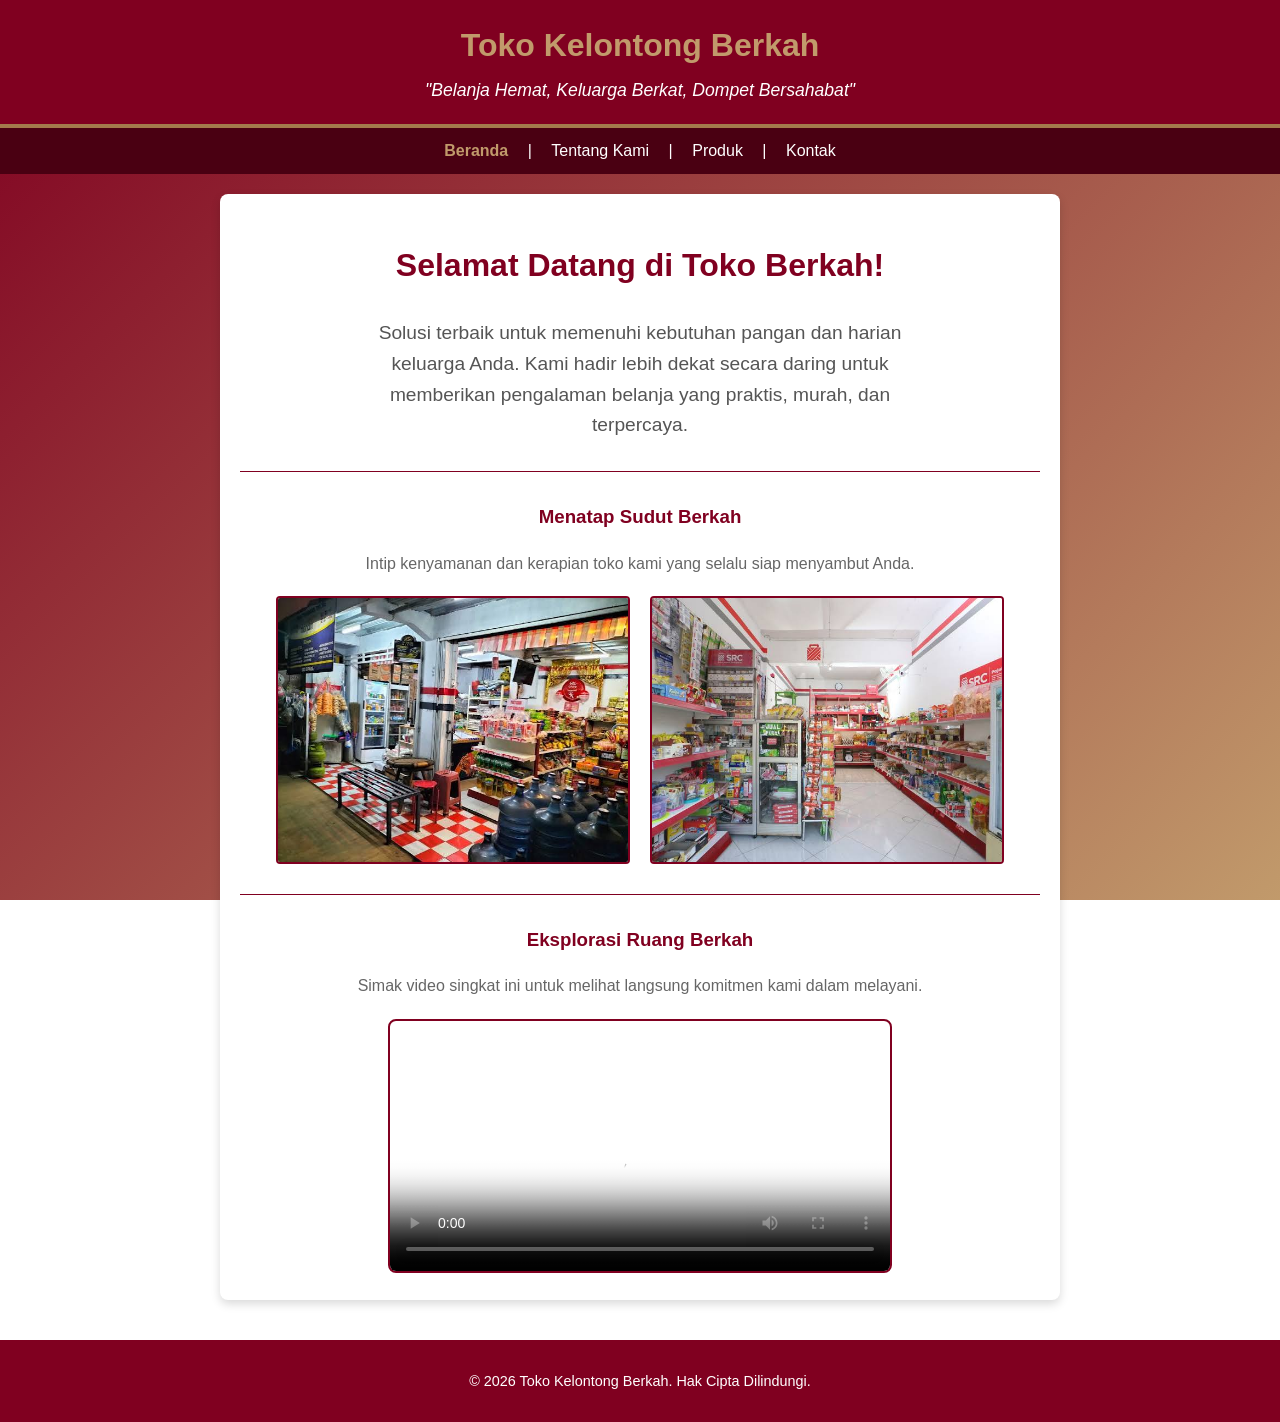
<file: toko kelontong berkah/index.html>
<!DOCTYPE html>
<html lang="id">
<head>
  <meta charset="UTF-8">
  <meta name="viewport" content="width=device-width, initial-scale=1.0">
  <meta name="description" content="Toko Kelontong Berkah menyediakan sembako murah terpercaya.">
  <title>Beranda - Toko Kelontong Berkah</title>
  <link rel="icon" type="image/png" href="favicon.png">
  <link rel="stylesheet" href="style.css">
</head>
<body>

  <header>
    <h1>Toko Kelontong Berkah</h1>
    <p>"Belanja Hemat, Keluarga Berkat, Dompet Bersahabat"</p>
  </header>

  <nav>
    <a href="index.html" class="aktif">Beranda</a> | 
    <a href="tentang.html">Tentang Kami</a> | 
    <a href="produk.html">Produk</a> | 
    <a href="kontak.html">Kontak</a>
  </nav>

  <main class="pusat-teks">
    <section>
      <h2 style="color: #800020; font-size: 2rem;">Selamat Datang di Toko Berkah!</h2>
      <p style="font-size: 1.2rem; color: #555; max-width: 600px; margin: 0 auto;">
        Solusi terbaik untuk memenuhi kebutuhan pangan dan harian keluarga Anda. Kami hadir lebih dekat secara daring untuk memberikan pengalaman belanja yang praktis, murah, dan terpercaya.
      </p>
    </section>

    <hr>

    <section>
      <h3 style="color: #800020;">Menatap Sudut Berkah</h3>
      <p style="color: #666; margin-bottom: 20px;">Intip kenyamanan dan kerapian toko kami yang selalu siap menyambut Anda.</p>
      <div class="galeri">
        <img src="assets/toko klontong.jpg"alt="Tampilan depan Toko">
        <img src="assets/toko klontong33.jpg" alt="Rak produk sembako">
      </div>
    </section>

    <hr>

    <section>
      <h3 style="color: #800020;">Eksplorasi Ruang Berkah</h3>
      <p style="color: #666; margin-bottom: 20px;">Simak video singkat ini untuk melihat langsung komitmen kami dalam melayani.</p>
      <video controls poster="assets/VIDEO  PROMOSI TOKO PERABOTAN.mp4">
        <source src="assets/VIDEO  PROMOSI TOKO PERABOTAN.mp4" type="video/mp4">
        Video promosi tidak didukung oleh browser Anda.
      </video>
    </section>
  </main>

  <footer>
    <p>&copy; 2026 Toko Kelontong Berkah. Hak Cipta Dilindungi.</p>
  </footer>

</body>
</html>
</file>
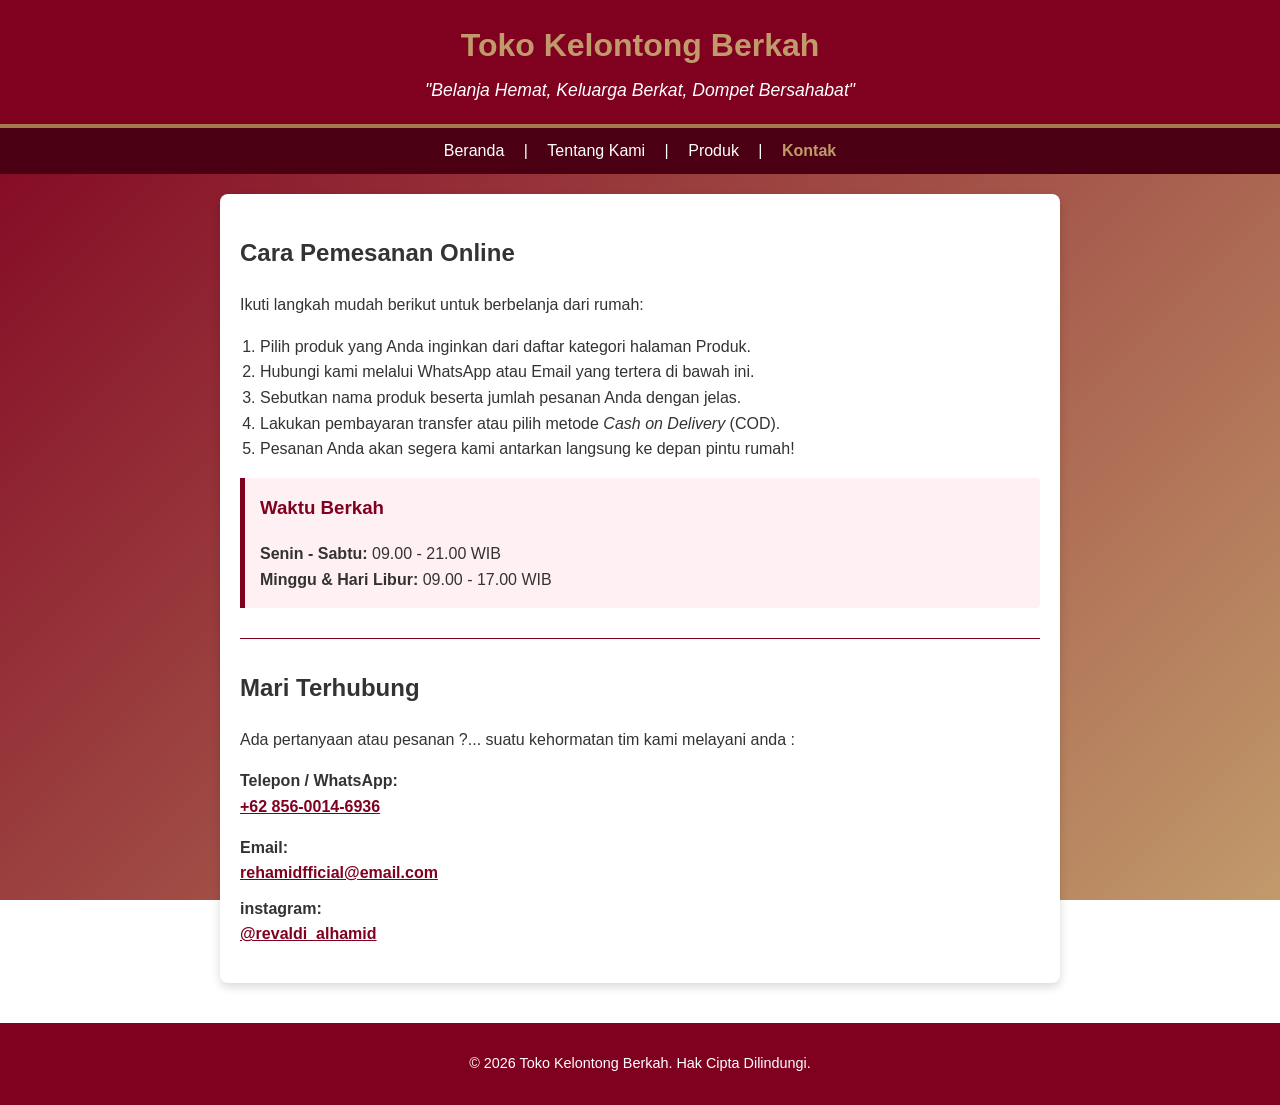
<file: toko kelontong berkah/kontak.html>
<!DOCTYPE html>
<html lang="id">
<head>
  <meta charset="UTF-8">
  <meta name="viewport" content="width=device-width, initial-scale=1.0">
  <title>Kontak - Toko Kelontong Berkah</title>
  <link rel="icon" type="image/png" href="favicon.png">
  <link rel="stylesheet" href="style.css">
</head>
<body>

  <header>
    <h1>Toko Kelontong Berkah</h1>
    <p>"Belanja Hemat, Keluarga Berkat, Dompet Bersahabat"</p>
  </header>

  <nav>
    <a href="index.html">Beranda</a> | 
    <a href="tentang.html">Tentang Kami</a> | 
    <a href="produk.html">Produk</a> | 
    <a href="kontak.html" class="aktif">Kontak</a>
  </nav>

  <main>
    <section>
      <h2>Cara Pemesanan Online</h2>
      <p>Ikuti langkah mudah berikut untuk berbelanja dari rumah:</p>
      <ol style="padding-left: 20px;">
        <li>Pilih produk yang Anda inginkan dari daftar kategori halaman Produk.</li>
        <li>Hubungi kami melalui WhatsApp atau Email yang tertera di bawah ini.</li>
        <li>Sebutkan nama produk beserta jumlah pesanan Anda dengan jelas.</li>
        <li>Lakukan pembayaran transfer atau pilih metode <i>Cash on Delivery</i> (COD).</li>
        <li>Pesanan Anda akan segera kami antarkan langsung ke depan pintu rumah!</li>
      </ol>
    </section>

    <aside class="info-box">
      <h3 style="margin-top: 0; color: #800020;"> Waktu Berkah </h3>
      <p style="margin: 0;">
        <strong>Senin - Sabtu:</strong> 09.00 - 21.00 WIB<br>
        <strong>Minggu & Hari Libur:</strong> 09.00 - 17.00 WIB
      </p>
    </aside>

    <hr>

    <section>
      <h2>Mari Terhubung</h2>
      <p>Ada pertanyaan atau pesanan ?... suatu kehormatan tim kami melayani anda :</p>
      
      <ul style="list-style-type: none; padding: 0;">
        <li style="margin-bottom: 15px;">
        <strong>Telepon / WhatsApp:</strong><br>
          <a href="https://wa.me" target="_blank"  style="color: #800020; font-weight: bold;">+62 856-0014-6936</a>
        </li>
        <li style="margin-bottom: 10px;">
           <strong>Email:</strong><br>
          <a href="mailto:rehamidfficial@email.com" style="color: #800020; font-weight: bold;">rehamidfficial@email.com</a>
        </li>
        <li style="margin-bottom: 10px;">
           <strong>instagram:</strong><br>
          <a href="mailto:@revaldi_alhamid" style="color: #800020; font-weight: bold;">@revaldi_alhamid</a>
        </li>
      </ul>
    </section>
  </main>

  <footer>
    <p>&copy; 2026 Toko Kelontong Berkah. Hak Cipta Dilindungi.</p>
  </footer>

</body>
</html>
</file>
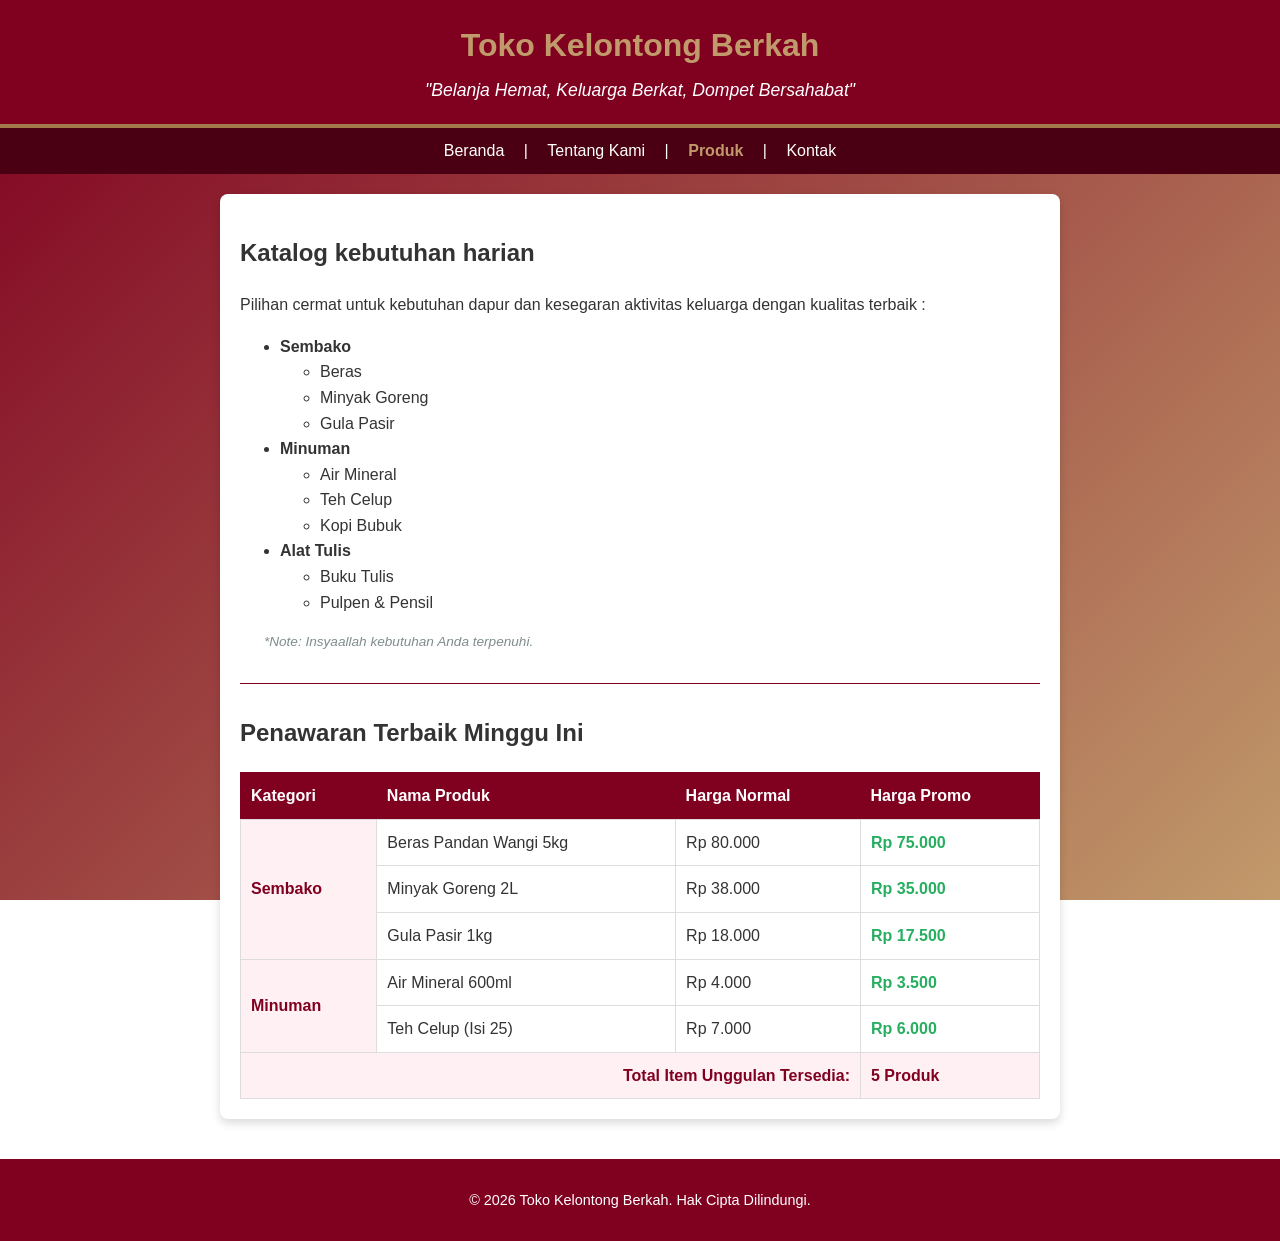
<file: toko kelontong berkah/produk.html>
<!DOCTYPE html>
<html lang="id">
<head>
  <meta charset="UTF-8">
  <meta name="viewport" content="width=device-width, initial-scale=1.0">
  <title>Produk - Toko Kelontong Berkah</title>
  <link rel="icon" type="image/png" href="favicon.png">
  <link rel="stylesheet" href="style.css">
</head>
<body>

  <header>
    <h1>Toko Kelontong Berkah</h1>
    <p>"Belanja Hemat, Keluarga Berkat, Dompet Bersahabat"</p>
  </header>

  <nav>
    <a href="index.html">Beranda</a> | 
    <a href="tentang.html">Tentang Kami</a> | 
    <a href="produk.html" class="aktif">Produk</a> | 
    <a href="kontak.html">Kontak</a>
  </nav>

  <main>
    <section>
      <h2>Katalog kebutuhan harian</h2>
      <p>Pilihan cermat untuk kebutuhan dapur dan kesegaran aktivitas keluarga dengan kualitas terbaik :</p>
      <ul>
        <li>
          <strong>Sembako</strong>
          <ul>
            <li>Beras </li>
            <li>Minyak Goreng</li>
            <li>Gula Pasir</li>
          </ul>
        </li>
        <li>
          <strong>Minuman</strong>
          <ul>
            <li>Air Mineral </li>
            <li>Teh Celup</li>
            <li>Kopi Bubuk</li>
          </ul>
        </li>
        <li>
          <strong>Alat Tulis</strong>
          <ul>
            <li>Buku Tulis</li>
            <li>Pulpen & Pensil</li>
          </ul>
        </li>
      </ul>
    </section>
    <p style="font-size: 0.85rem; color: #7f8c8d; font-style: italic; margin-top: 15px; padding-left: 5px;">
 &nbsp;&nbsp;&nbsp;&nbsp; *Note: Insyaallah kebutuhan Anda terpenuhi.</p>


    <hr>

    <section>
      <h2>Penawaran Terbaik Minggu Ini</h2>
      <table>
        <thead>
          <tr>
            <th>Kategori</th>
            <th>Nama Produk</th>
            <th>Harga Normal</th>
            <th>Harga Promo</th>
          </tr>
        </thead>
        <tbody>
          <tr>
            <td rowspan="3" class="kolom-kategori">Sembako</td>
            <td>Beras Pandan Wangi 5kg</td>
            <td>Rp 80.000</td>
            <td class="harga-promo">Rp 75.000</td>
          </tr>
          <tr>
            <td>Minyak Goreng 2L</td>
            <td>Rp 38.000</td>
            <td class="harga-promo">Rp 35.000</td>
          </tr>
          <tr>
            <td>Gula Pasir 1kg</td>
            <td>Rp 18.000</td>
            <td class="harga-promo">Rp 17.500</td>
          </tr>
          <tr>
            <td rowspan="2" class="kolom-kategori">Minuman</td>
            <td>Air Mineral 600ml</td>
            <td>Rp 4.000</td>
            <td class="harga-promo">Rp 3.500</td>
          </tr>
          <tr>
            <td>Teh Celup (Isi 25)</td>
            <td>Rp 7.000</td>
            <td class="harga-promo">Rp 6.000</td>
          </tr>
        </tbody>
        <tfoot>
          <tr style="background-color: #fff1f3; font-weight: bold;">
            <td colspan="3" style="text-align: right; color: #800020;">Total Item Unggulan Tersedia:</td>
            <td style="color: #800020;">5 Produk</td>
          </tr>
        </tfoot>
      </table>
    </section>
  </main>

  <footer>
    <p>&copy; 2026 Toko Kelontong Berkah. Hak Cipta Dilindungi.</p>
  </footer>

</body>
</html>
</file>
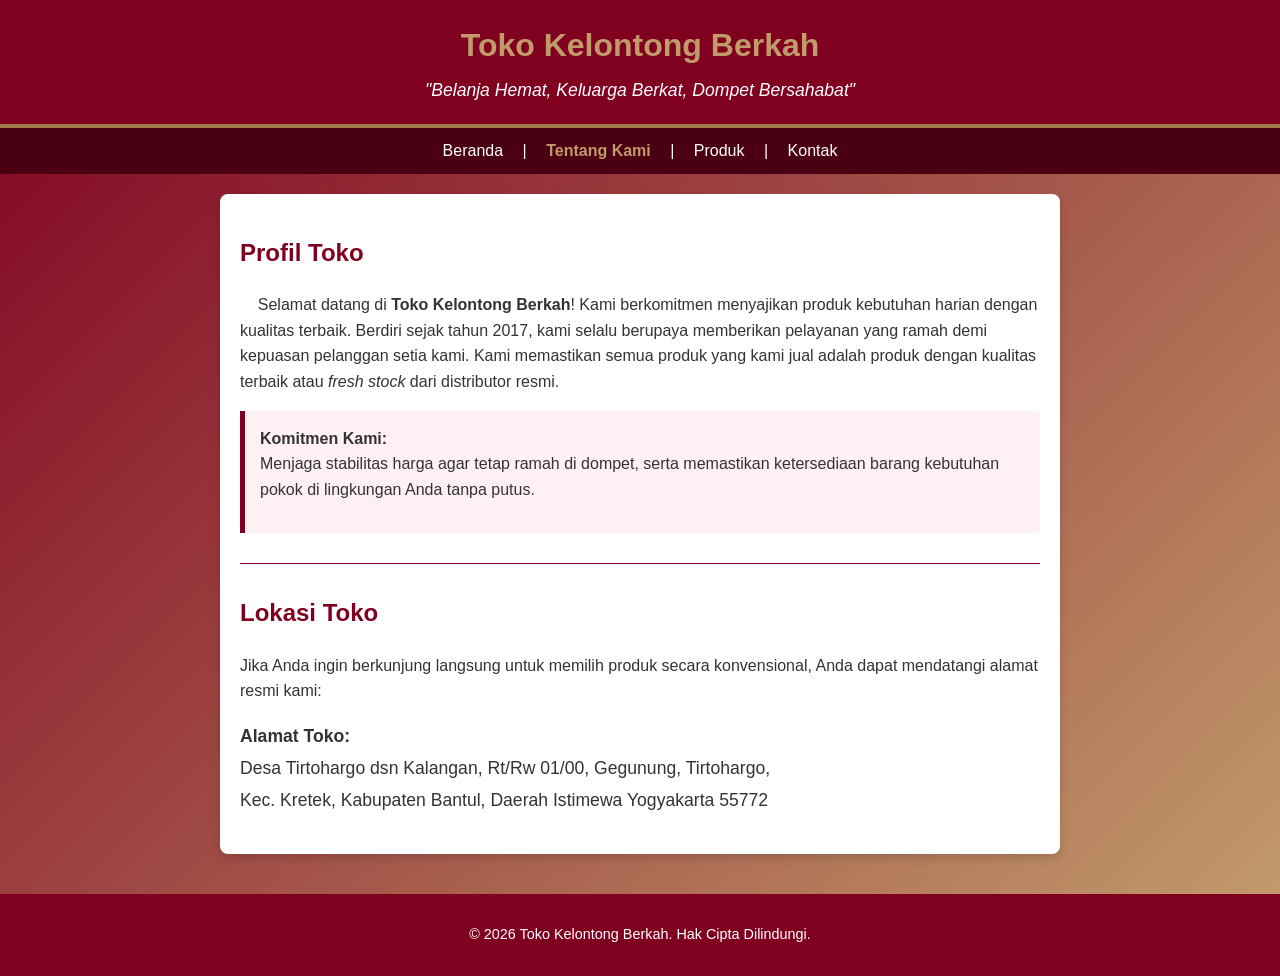
<file: toko kelontong berkah/tentang.html>
<!DOCTYPE html>
<html lang="id">
<head>
  <meta charset="UTF-8">
  <meta name="viewport" content="width=device-width, initial-scale=1.0">
  <title>Tentang Kami - Toko Kelontong Berkah</title>
  <link rel="icon" type="image/png" href="favicon.png">
  <link rel="stylesheet" href="style.css">
</head>
<body>

  <header>
    <h1>Toko Kelontong Berkah</h1>
    <p>"Belanja Hemat, Keluarga Berkat, Dompet Bersahabat"</p>
  </header>

  <nav>
    <a href="index.html">Beranda</a> | 
    <a href="tentang.html" class="aktif">Tentang Kami</a> | 
    <a href="produk.html">Produk</a> | 
    <a href="kontak.html">Kontak</a>
  </nav>

  <main>
    <article>
      <h2 style="color: #800020;">Profil Toko</h2>
      <p>
       &nbsp;&nbsp;&nbsp; Selamat datang di <b>Toko Kelontong Berkah</b>! Kami berkomitmen menyajikan produk kebutuhan harian dengan kualitas terbaik. Berdiri sejak tahun 2017, kami selalu berupaya memberikan pelayanan yang ramah demi kepuasan pelanggan setia kami. Kami memastikan semua produk yang kami jual adalah produk dengan kualitas terbaik atau <i>fresh stock</i> dari distributor resmi.
      </p>
      <div class="info-box">
        <strong>Komitmen Kami:</strong> <br>
        Menjaga stabilitas harga agar tetap ramah di dompet, serta memastikan ketersediaan barang kebutuhan pokok di lingkungan Anda tanpa putus.
      </p>
    </article>

    <hr>

    <section>
      <h2 style="color: #800020;">Lokasi Toko</h2>
      <p>Jika Anda ingin berkunjung langsung untuk memilih produk secara konvensional, Anda dapat mendatangi alamat resmi kami:</p>
      <p style="font-size: 1.1rem; line-height: 1.8;">
         <strong>Alamat Toko:</strong><br>
        Desa Tirtohargo dsn Kalangan, Rt/Rw 01/00, Gegunung, Tirtohargo,<br>
         Kec. Kretek, Kabupaten Bantul, Daerah Istimewa Yogyakarta 55772

      </p>
    </section>
  </main>

  <footer>
    <p>&copy; 2026 Toko Kelontong Berkah. Hak Cipta Dilindungi.</p>
  </footer>

</body>
</html>
</file>
<file: toko kelontong berkah/style.css>
/* --- Aturan Dasar & Warna Global --- */
    body {
    font-family: Arial, sans-serif;
    line-height: 1.6;
    margin: 0;
    padding: 0;
    /* Kombinasi gradasi Burgundy ke Camel diagonal */
    background: linear-gradient(135deg, #800020 0%, #C19A6B 100%);
    background-attachment: fixed; /* Agar background tidak ikut tergulung saat di-scroll */
    color: #333;
}



/* --- Tata Letak Komponen Semantik --- */
header {
    background-color: #800020; /* Burgundy */
    color: white;
    padding: 20px;
    text-align: center;
    border-bottom: 4px solid #A37A4C;
}

header h1 {
    color: #C19A6B; /* Camel */
    margin: 0;
}

header p {
    margin: 5px 0 0 0;
    font-size: 1.1rem;
    font-style: italic;
}

nav {
    background-color: #4A0012; /* Deep Burgundy */
    padding: 10px;
    text-align: center;
    color: white;
}

nav a {
    color: white;
    text-decoration: none;
    margin: 0 15px;
}

nav a.aktif {
    color: #C19A6B; /* Camel */
    font-weight: bold;
}

main {
    max-width: 800px;
    margin: 20px auto;
    padding: 20px;
    background-color: white;
    border-radius: 8px;
    box-shadow: 0 4px 10px rgba(0,0,0,0.15);
}

footer {
    background-color: #800020; /* Burgundy */
    color: white;
    text-align: center;
    padding: 15px;
    margin-top: 40px;
    font-size: 0.9rem;
}

/* --- Elemen Pendukung --- */
hr {
    border: 0;
    border-top: 1px solid #800020;
    margin: 30px 0;
}

.pusat-teks {
    text-align: center;
}

/* Galeri Foto */
.galeri {
    display: flex;
    gap: 20px;
    flex-wrap: wrap;
    justify-content: center;
}

.galeri img {
    width: 100%;
    max-width: 350px;
    height: auto;
    border-radius: 4px;
    border: 2px solid #800020;
}

/* Video */
video {
    width: 100%;
    max-width: 500px;
    border-radius: 8px;
    border: 2px solid #800020;
}

/* Kotak Catatan (Aside) */
.info-box {
    background-color: #fff1f3;
    padding: 15px;
    border-left: 5px solid #800020;
    margin-bottom: 30px;
    border-radius: 0 4px 4px 0;
}

/* Tabel Harga */
table {
    width: 100%;
    border-collapse: collapse;
    margin-top: 15px;
    text-align: left;
    border: 1px solid #800020;
}

th {
    background-color: #800020;
    color: white;
    padding: 10px;
}

td {
    padding: 10px;
    border: 1px solid #ddd;
}

.kolom-kategori {
    font-weight: bold;
    background-color: #fff1f3;
    color: #800020;
}

.harga-promo {
    color: #27ae60;
    font-weight: bold;
}
</file>
